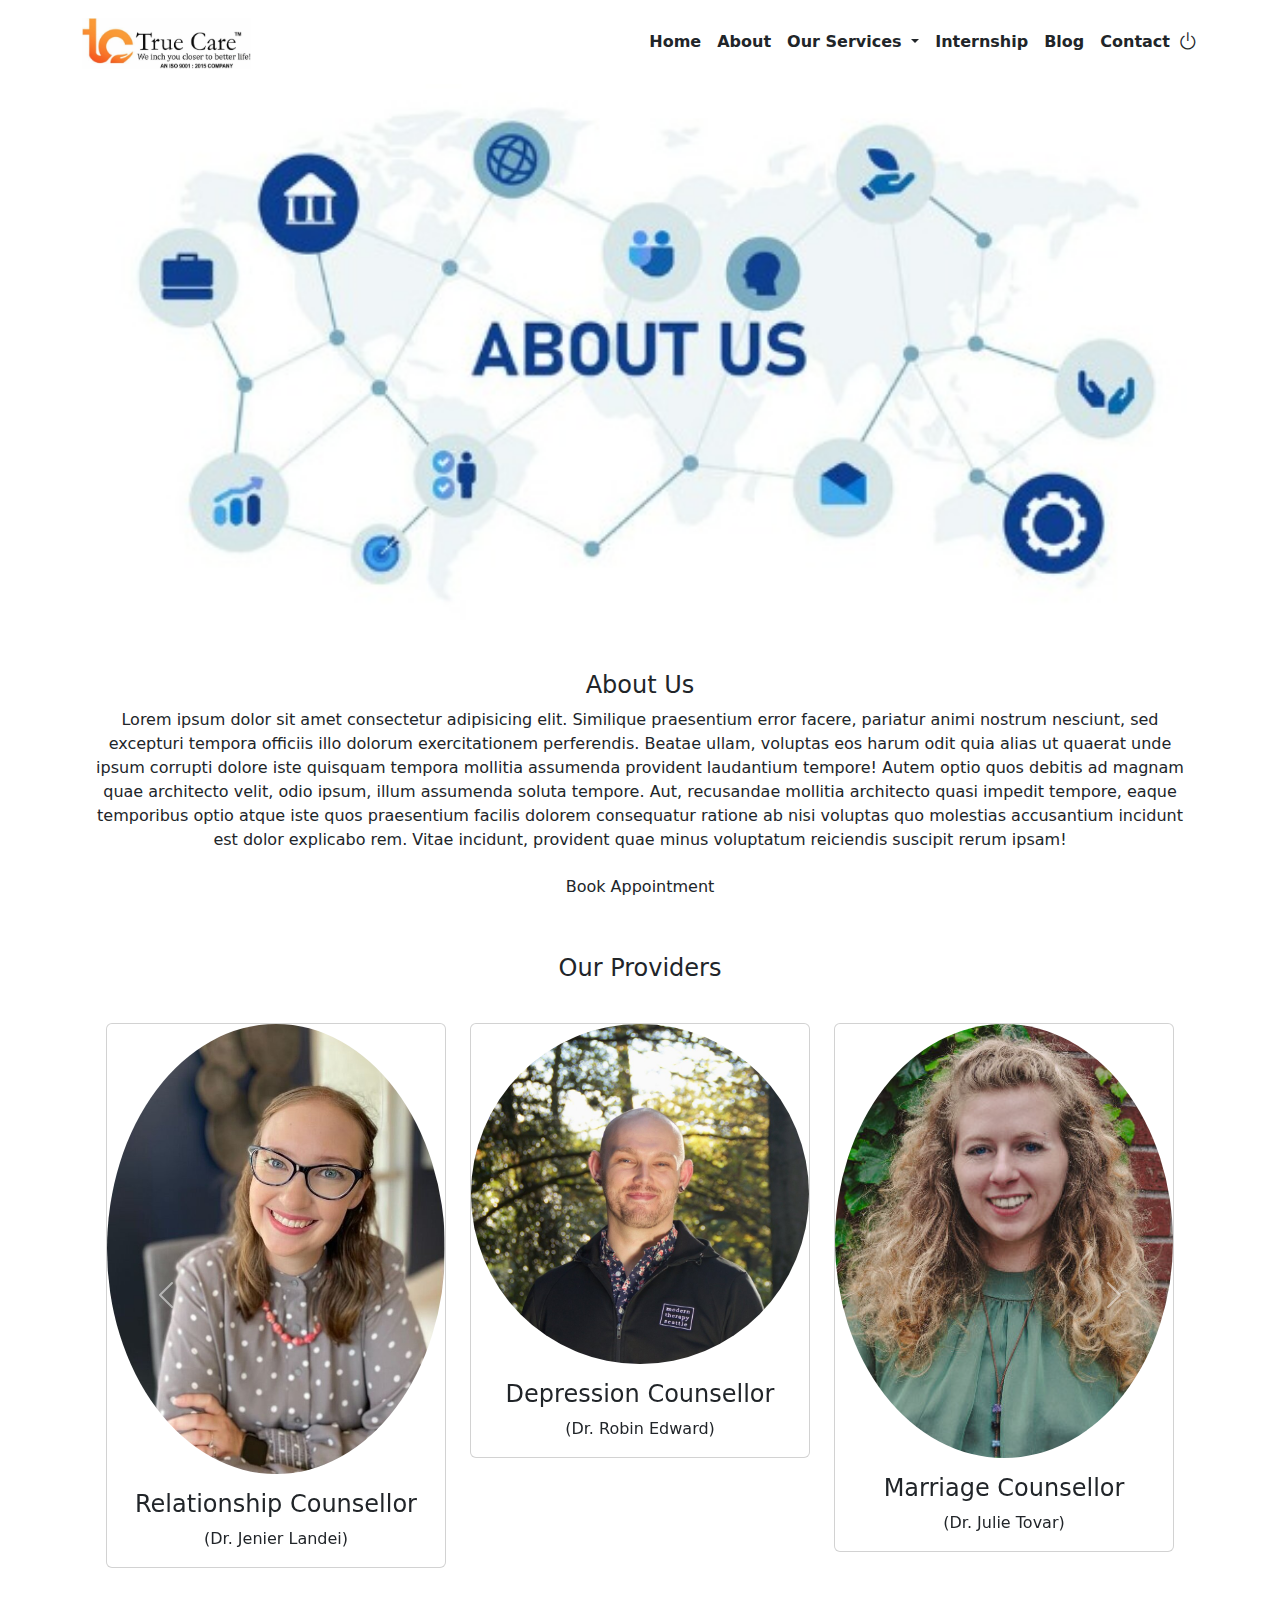
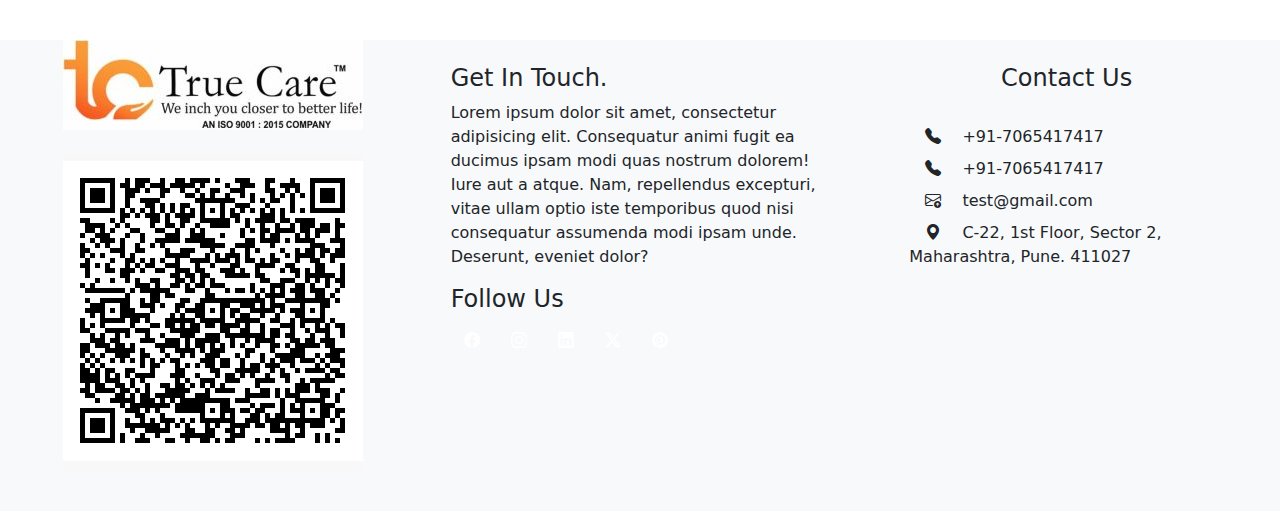
<file: services/about-us.html>
<!DOCTYPE html>
<html lang="en">
  <head>
    <meta charset="utf-8" />
    <meta name="viewport" content="width=device-width, initial-scale=1" />
    <title>True Care Counselling</title>
    <link
      href="https://cdn.jsdelivr.net/npm/bootstrap@5.3.3/dist/css/bootstrap.min.css"
      rel="stylesheet"
      crossorigin="anonymous"
    />
    <script src="https://code.jquery.com/jquery-3.6.0.min.js"></script>
    <script
      src="https://cdn.jsdelivr.net/npm/bootstrap@5.3.3/dist/js/bootstrap.bundle.min.js"
      integrity="sha384-YvpcrYf0tY3lHB60NNkmXc5s9fDVZLESaAA55NDzOxhy9GkcIdslK1eN7N6jIeHz"
      crossorigin="anonymous"
    ></script>
    <script src="https://maxcdn.bootstrapcdn.com/bootstrap/4.5.2/js/bootstrap.min.js"></script>
    <script src="../_mock_/mock.js"></script>
    <link
      rel="stylesheet"
      href="https://cdn.jsdelivr.net/npm/bootstrap-icons@1.11.3/font/bootstrap-icons.min.css"
    />
    <link rel="stylesheet" href="../css/main.css"/>
  </head>
  <body>
    <!--Heade starts from here-->
    <header>
      <nav class="navbar navbar-expand-sm justify-content-center">
        <div class="container-md justify-content-space-around">
          <a class="navbar-brand" href="/">
            <img
              src="../images/logo.jpeg"
              alt="Logo"
              width="169"
              height="auto"
              class="d-inline-block align-text-top"
            />
          </a>
  
          <ul class="navbar-nav fw-bold">
            <li class="nav-item">
              <a class="nav-link text-dark" href="/">Home</a>
            </li>
            <li class="nav-item">
              <a class="nav-link text-dark" href="/services/about-us.html">About</a>
            </li>
  
            <li class="nav-item dropdown">
              <a
                class="nav-link dropdown-toggle text-dark"
                href="#"
                id="navbardrop"
                data-bs-toggle="dropdown"
              >
                Our Services
              </a>
              <div class="dropdown-menu">
                <a class="dropdown-item" href="#">Link 1</a>
                <a class="dropdown-item" href="#">Link 2</a>
                <a class="dropdown-item" href="#">Link 3</a>
              </div>
            </li>
            <li class="nav-item">
              <a class="nav-link text-dark" href="#">Internship</a>
            </li>
            <li class="nav-item">
              <a class="nav-link text-dark" href="#">Blog</a>
            </li>
            <li class="nav-item cnt-buttton">
              <a class="nav-link text-dark" data-bs-toggle="modal" data-bs-target="#contactUsModal" onclick="bindFormData()">Contact</a>
            </li>
            <li class="nav-item d-flex align-items-center">
              <i class="bi bi-power fs-5 m-l-2 login-icon" title="Login"></i>
            </li>
          </ul>
        </div>
      </nav>
    </header>

    <!--Banner Images-->
    <div class="container-fluid">
        <div class="row">
            <img src="../images/About-us.jpeg" class="img-fluid" alt="Responsive image">
        </div>
    </div>
  <!---->
    <!---About Us Contents-->
    <div class="container-md">
        <div class="row mt-4 mx-auto d-flex text-center py4 mt-5">
          <h4 class="elementor-title">About Us</h4>
          <p>
            Lorem ipsum dolor sit amet consectetur adipisicing elit. Similique praesentium error facere, pariatur animi nostrum nesciunt, sed excepturi tempora officiis illo dolorum exercitationem perferendis. Beatae ullam, voluptas eos harum odit quia alias ut quaerat unde ipsum corrupti dolore iste quisquam tempora mollitia assumenda provident laudantium tempore! Autem optio quos debitis ad magnam quae architecto velit, odio ipsum, illum assumenda soluta tempore. Aut, recusandae mollitia architecto quasi impedit tempore, eaque temporibus optio atque iste quos praesentium facilis dolorem consequatur ratione ab nisi voluptas quo molestias accusantium incidunt est dolor explicabo rem. Vitae incidunt, provident quae minus voluptatum reiciendis suscipit rerum ipsam!
          </p>
          <div>
            <a href="#" class="btn outline-secondary">Book Appointment</a>
          </div>
        </div>
    </div>
     <!--Providers Data--->
     <div class="container-md">
         <div class="row mt-5 mx-auto d-flex text-center">
          <h4 class="elementor-title">Our Providers</h4>
         </div>
        <div id="carouselProviders" class="carousel slide mt-2">
          <div class="carousel-indicators mb-0">
            <button
              type="button"
              data-bs-target="#carouselProviders"
              data-bs-slide-to="0"
              class="active"
              aria-current="true"
              aria-label="Slide 1"
            ></button>
            <button
              type="button"
              data-bs-target="#carouselProviders"
              data-bs-slide-to="1"
              aria-label="Slide 2"
            ></button>
            </div>
               <div class="carousel-inner content-provider">
            <div class="carousel-item active">
                <div class="row row-cols-1 row-cols-md-3 g-4 p-4">
                    <div class="col">
                         <div class="card providers-card">
                            <img src="../images/Providers/Jenifer.jpg" class="rounded-circle card-img-topups"  alt="Jenifer">
                               <div class="card-body text-center">
                                  <h4 class="card-title">Relationship Counsellor</h4>
                                     <p class="card-text">
                                      (Dr. Jenier Landei)
                                     </p>
                               </div>
                          </div>
                     </div>
                     <div class="col">
                      <div class="card providers-card">
                         <img src="../images/Providers/QuinnBrenfleck.jpg" class="rounded-circle card-img-topups"  alt="Jenifer">
                            <div class="card-body text-center">
                               <h4 class="card-title">Depression Counsellor</h4>
                                  <p class="card-text">
                                   (Dr. Robin Edward)
                                  </p>
                            </div>
                       </div>
                  </div>
                  <div class="col">
                    <div class="card providers-card">
                       <img src="../images/Providers/julieFortney.jpg" class="rounded-circle card-img-topups"  alt="Jenifer">
                          <div class="card-body text-center">
                             <h4 class="card-title">Marriage Counsellor</h4>
                                <p class="card-text">
                                 (Dr. Julie Tovar)
                                </p>
                          </div>
                     </div>
                </div>
          </div>
          <button
            class="carousel-control-prev"
            type="button"
            data-bs-target="#carouselProviders"
            data-bs-slide="prev"
          >
            <span class="carousel-control-prev-icon" aria-hidden="true"></span>
            <span class="visually-hidden">Previous</span>
          </button>
          <button
            class="carousel-control-next"
            type="button"
            data-bs-target="#carouselProviders"
            data-bs-slide="next"
          >
            <span class="carousel-control-next-icon" aria-hidden="true"></span>
            <span class="visually-hidden">Next</span>
          </button>
        </div>
             </div>
        </div>
     </div>
    <!--Footer starts from here-->
    <footer class="bd-footer mt-5 bg-light">
      <div class="container-fluid">
        <div class="row">
          <div class="col-lg-4 mb-3 text-center">
            <div class="hfe-site-logo">
              <img src="../images/footerlogo.jpeg" alt="footer logo" />
            </div>
            <div class="p-4">
              <img src="../images/scan-1.png" class="scan-img" alt="footer logo" />
            </div>
          </div>
          <div class="col-lg-4 mb-3 footer-background p-4">
            <div>
              <h4 class="footer-title">Get In Touch.</h4>
              <p>
                Lorem ipsum dolor sit amet, consectetur adipisicing elit.
                Consequatur animi fugit ea ducimus ipsam modi quas nostrum
                dolorem! Iure aut a atque. Nam, repellendus excepturi, vitae
                ullam optio iste temporibus quod nisi consequatur assumenda modi
                ipsam unde. Deserunt, eveniet dolor?
              </p>
            </div>
            <h4 class="footer-title-sm">Follow Us</h4>
            <div>
              <button type="button" class="btn icon-facebook">
                <i class="bi bi-facebook text-white"></i>
              </button>
              <button type="button" class="btn icon-instagram">
                <i class="bi bi-instagram text-white"></i>
              </button>
              <button type="button" class="btn icon-linkedin">
                <i class="bi bi-linkedin text-white"></i>
              </button>
              <button type="button" class="btn icon-x">
                <i class="bi bi-twitter-x text-white"></i>
              </button>
              <button type="button" class="btn icon-pintrest">
                <i class="bi bi-pinterest text-white"></i>
              </button>
            </div>
          </div>
          <div class="col-lg-4 mb-3 footer-background p-4">
            <div class="text-center">
              <h4 class="footer-title">Contact Us</h4>
            </div>
            <div class="py-3">
              <ul class="w-100">
                <li class="list-group-item mt-2 me-2"><i class="bi bi-telephone-fill mx-3"></i> 
              <span>+91-7065417417</span>
                </li>
                <li class="list-group-item mt-2"><i class="bi bi-telephone-fill mx-3"></i>
                  <span>+91-7065417417</span>
                </li>
                <li class="list-group-item mt-2"> <i class="bi bi-envelope-arrow-up mx-3"></i></i>
                  <span>test@gmail.com</span>
                </li>
                <li class="list-group-item mt-2"> <i class="bi bi-geo-alt-fill mx-3"></i></i>
                  <span>C-22, 1st Floor, Sector 2, Maharashtra, Pune. 411027</span>
                </li>
            </ul>
            </div>
          </div>
        </div>
      </div>
    </footer>

    <!-- Modal -->
<div class="modal fade" id="contactUsModal" tabindex="-1" aria-labelledby="contactUsModalLabel" aria-hidden="true" data-bs-config={backdrop:true}>
  <div class="modal-dialog">
    <div class="modal-content">
      <div class="modal-header">
        <h5 class="modal-title" id="contactUsModalLabel">Contact Us</h5>
        <button type="button" class="btn-close" data-bs-dismiss="modal" aria-label="Close"></button>
      </div>
      <div class="modal-body">
        <form action="#" id="enquiry-form">
          <div class="mb-3 row">
            <label for="fullName" class="col-sm-3 col-form-label">Full Name</label>
             <div class="col-sm-9">
               <input type="text" class="form-control" id="fullName" name="fullName" placeholder="Full Name" value="">
             </div>
           </div>
            <div class="mb-3 row">
               <label for="userEmail" class="col-sm-3 col-form-label">Email</label>
                <div class="col-sm-9">
                  <input type="text" class="form-control" id="userEmail" name="userEmail" placeholder="email@example.com" value="">
                </div>
            </div>
          <div class="mb-3 row">
            <label for="phoneNumber" class="col-sm-3 col-form-label">Phone Number</label>
            <div class="col-sm-9">
              <input type="text" class="form-control" id="phoneNumber" placeholder="+919999999999">
            </div>
          </div>
          <div class="mb-3 row">
            <label for="maleRadio" class="col-sm-3 col-form-label">Gender</label>
            <div class="col-sm-9">
              <div class="form-check form-check-inline">
                <input type="radio" class="form-check-input" type="radio" name="genderRadio" id="maleRadio" value="male">
                <label class="form-check-label" for="maleRadio">
                  Male
                </label>
              </div>
              <div class="form-check form-check-inline">
                <input type="radio" class="form-check-input" type="radio" name="genderRadio" id="femaleRadio" value="female">
                <label class="form-check-label" for="femaleRadio">
                  Female
                </label>
              </div>
          </div>
       
        </div>
        <div class="mb-3 row">
          <label for="selectCountry"  class="col-sm-3 col-form-label">Country</label>
          <div class="col-sm-9">  
             <select name="selectCountry" id="selectCountry" class="form-select form-select-sm"></select>
            </div>
        </div>
        <div class="mb-3 row">
          <label for="selectState"  class="col-sm-3 col-form-label">State</label>
          <div class="col-sm-9">  
             <select name="selectState" id="selectState" class="form-select form-select-sm"></select>
            </div>
        </div>
        <div class="mb-3 row">
          <label for="selectCity"  class="col-sm-3 col-form-label">City</label>
          <div class="col-sm-9">  
             <select name="selectCity" id="selectCity" class="form-select form-select-sm"></select>
            </div>
        </div>
        <div class="mb-3 row">
          <label for="inquiryMsg" class="col-sm-3 col-form-label">Message</label>
          <div class="col-sm-9">
            <textarea class="form-control" id="inquiryMsg" rows="3"></textarea>
          </div>
         
        </form>
      </div>
      <div class="modal-footer">
        <button type="button" class="btn btn-secondary close" data-bs-dismiss="modal">Close</button>
        <button type="button" class="btn btn-primary" onclick="fnSubmitFormData(this)">Send</button>
      </div>
    </div>
  </div>
</div>

<script>

 ///Form Data
  function bindFormData(){
    countriesList.forEach(element => {
        $('#selectCountry').append('<option value='+element.id+'>'+element.countryname+'</option>')
     });
  } 
 //On coutry change code start from here
  $('#selectCountry').on("change", function (event) {
    $('#selectState').empty();
    let countryValue = $('#selectCountry').val(); 
    let stateListValues = stateLists.filter(element => element.countryid === countryValue); 
    stateListValues.forEach((element,index)=>{
      if(index===0){
        $('#selectState').append('<option value="01">---select---</option>')
      }
      $('#selectState').append('<option value='+element.stateid+'>'+element.statename+'</option>')
    });
  })
///// On State change code start from here
$('#selectState').on('change',function(event){
  $('#selectCity').empty();
  let selectedStateValue = $('#selectState').val();
  let cityArrLst = cityLists.filter(element=> element.stateID === selectedStateValue);
  cityArrLst.forEach((element,index)=>{
    if(index===0){
        $('#selectCity').append('<option value="001">---select---</option>')
      }
      $('#selectCity').append('<option value='+element.cityid+'>'+element.cityName+'</option>')
  });
});


console.log(localStorage.getItem("formData"));
////Form Data
function fnSubmitFormData(event){
  let userName = document.getElementById('fullName').value;
  let email = document.getElementById('userEmail').value;
  let phoneNumber = document.getElementById('phoneNumber').value;
  let gender = document.querySelector('input[name="genderRadio"]').value;
  let country = document.getElementById('selectCountry').value;
  let state = document.getElementById('selectState').value;
  let city = document.getElementById('selectCity').value;
  let userMessage = document.getElementById('inquiryMsg').value;

  var formData={
    userName:userName,
    email:email,
    phoneNumber:phoneNumber,
    gender:gender,
    country:country,
    state:state,
    city:city,
    userMessage:userMessage
  }

  localStorage.setItem("formData",JSON.stringify(formData));
  alert('Your form data submitted successfully!!!');
  $("#contactUsModal .close").click();
  document.getElementById("enquiry-form").reset();
}
</script>
</body>
</html>
</file>
<file: css/main.css>
:root {
  --black-color: #0a0a0a;
  --darkpink-color: #b18e72;
}
* {
  margin: 0px;
  padding: 0px;
  box-sizing: border-box;
}
.poppins-bold {
  font-family: "Poppins", serif;
  font-weight: 700;
  font-style: normal;
}
.poppins-medium {
  font-family: "Poppins", serif;
  font-weight: 500;
  font-style: normal;
}
.logo {
  font-size: 24px;
  line-height: 36px;
}
.navbar {
  display: flex;
  align-items: center;
  justify-content: space-between;
  padding: 10px 20px;
}
.menu li {
  display: inline-block;
}
.menu a {
  text-decoration: none;
  color: var(--black-color);
  size: 16px;
  line-height: 24px;
}
.menu {
  display: flex;
  list-style: none;
  gap: 20px;
  margin: auto;
}
.social-icons {
  display: flex;
  gap: 5px;
  margin-left: 25px;
  align-items: center;
  width: 20px;
  height: 20.59px;
  opacity: 0px;
}
.sarch-icons {
  width: 18px;
  height: 18px;
  border: 2px;
}
.wrapper {
  padding: 10px 5px 10px 5px;
}
.container img {
  width: 100%;
  height: 600px;
}
.img-container {
  position: relative;
}
.square-frame {
  width: 331px;
  height: 453px;
  left: 144px;
  border: 6px solid #b18e72;
  position: absolute;
  left: 140px;
  top: 69px;
}
.villa_text {
  font-family: "Poppins", serif;
  font-weight: 500;
  position: absolute;
  width: 464px;
  height: 180px;
  color: #ffffff;
  font-size: 80px;
  line-height: 80px;
  top: 128px;
  left: 200px;
  z-index: 999;
}
.villa_price {
  font-family: "Poppins", serif;
  font-weight: 500;
  width: 175px;
  height: 92px;
  top: 248px;
  left: 61px;
  position: absolute;
  font-size: 36px;
  line-height: 46px;
  color: #ffffff;
}
.frame-btn {
  top: 369px;
  left: 61px;
  padding: 0.5px 25px 0.5px 25px;
  position: absolute;
  width: 168px;
  height: 47px;
  gap: 10px;
  color: #0a0a0a;
  font-family: "Poppins", serif;
  font-weight: 400;
  font-size: 14px;
  line-height: 46px;
}
</file>
